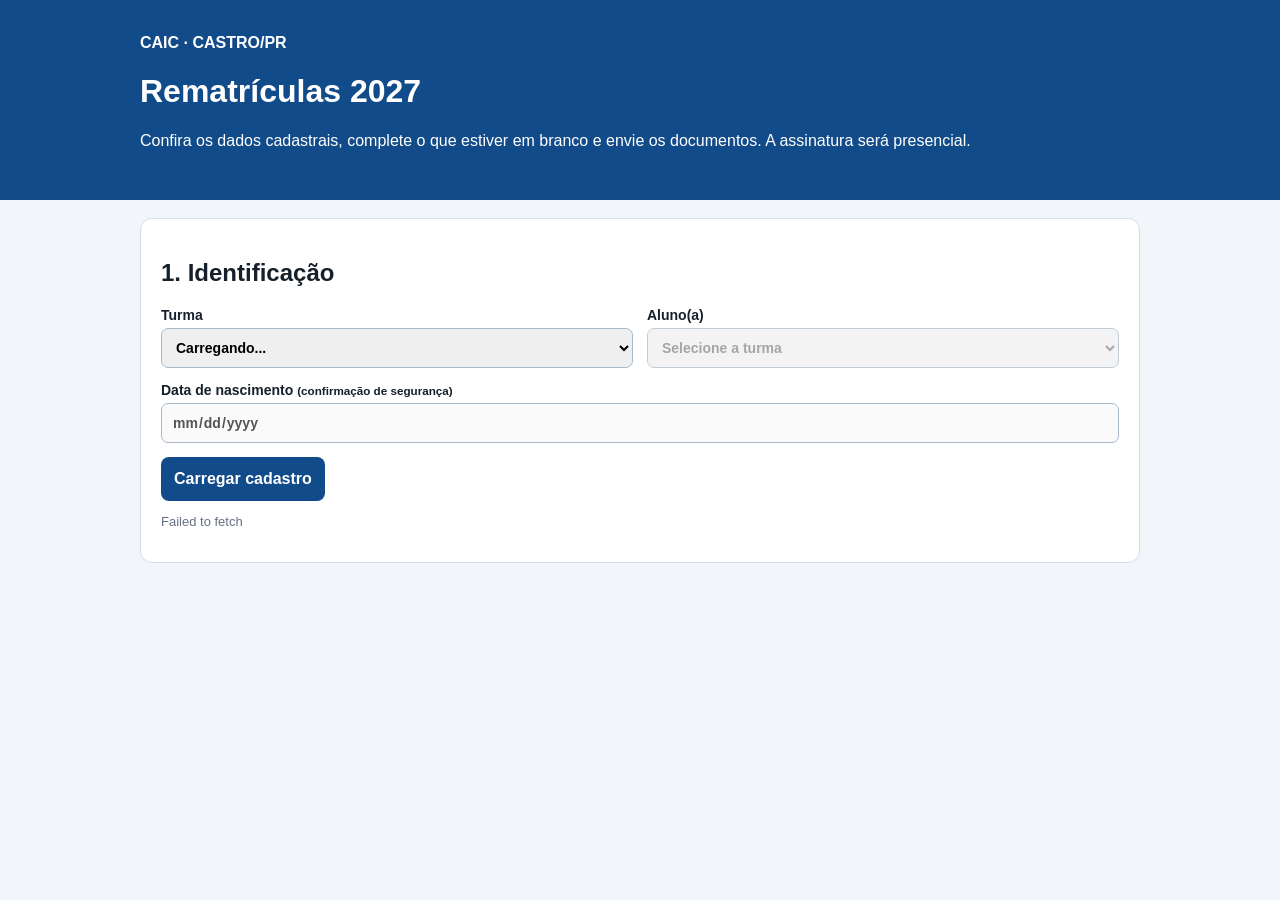
<file: rematriculas2027/index.html>
<!doctype html><html lang="pt-BR"><meta charset="utf-8"><meta name="viewport" content="width=device-width,initial-scale=1"><title>Rematrículas 2027 | CAIC</title><style>
body{margin:0;background:#f2f6fb;color:#15202b;font:16px Arial}.hero{background:#124b89;color:#fff;padding:34px 18px}.wrap{max-width:1000px;margin:auto}.card{background:#fff;margin:18px 0;padding:20px;border:1px solid #d7dee8;border-radius:12px}.grid{display:grid;grid-template-columns:repeat(2,1fr);gap:14px}label{font-weight:bold;font-size:14px}input,select,textarea{box-sizing:border-box;width:100%;padding:10px;margin-top:5px;border:1px solid #aab8c8;border-radius:7px;font:inherit}input[readonly]{background:#f5f7fa}.full{grid-column:1/-1}button{background:#124b89;color:#fff;border:0;border-radius:8px;padding:13px;font-weight:bold;font-size:16px;cursor:pointer}.hint{font-size:13px;color:#667085}.ok{background:#e5f7ea;padding:16px;border-radius:8px}h3{color:#124b89;margin:3px 0 14px}.signature{width:100%;height:180px;border:2px dashed #8fa6c0;border-radius:7px;background:#fff;touch-action:none}.signature-actions{margin-top:7px}@media(max-width:650px){.grid{grid-template-columns:1fr}}
</style><body><header class="hero"><div class="wrap"><b>CAIC · CASTRO/PR</b><h1>Rematrículas 2027</h1><p>Confira os dados cadastrais, complete o que estiver em branco e envie os documentos. A assinatura será presencial.</p></div></header>
<main class="wrap"><div id="result"></div><form id="f"><section class="card"><h2>1. Identificação</h2><div class="grid"><label>Turma<select id="turma" required><option>Carregando...</option></select></label><label>Aluno(a)<select id="aluno" required disabled><option>Selecione a turma</option></select></label><label class="full">Data de nascimento <small>(confirmação de segurança)</small><input id="nascimento" type="date" required disabled></label><div class="full"><button type="button" id="load" disabled>Carregar cadastro</button><p class="hint" id="msg">Selecione turma, aluno e informe a data de nascimento.</p></div></div></section>
<div id="details" hidden>
<section class="card"><h2>2. Dados do(a) estudante</h2><div class="grid" id="estudante"></div></section>
<section class="card"><h2>3. Documentação do(a) estudante</h2><div class="grid" id="documentos"></div></section>
<section class="card"><h2>4. Filiação e responsáveis</h2><div class="grid" id="filiacao"></div></section>
<section class="card"><h2>5. Endereço residencial</h2><div class="grid" id="endereco"></div></section>
<section class="card"><h2>6. Questionário socioeconômico</h2><p class="hint">Preencha ou corrija estas informações para atualização da ficha escolar.</p><div class="grid" id="socio"></div></section>
<section class="card"><h2>7. Documentos obrigatórios</h2><div class="grid"><label>Foto da conta de luz atualizada<input name="conta_luz" type="file" accept="image/jpeg,image/png,image/webp,application/pdf" capture="environment" required></label><label>Declaração/comprovante de vacinação<input name="vacinacao" type="file" accept="image/jpeg,image/png,image/webp,application/pdf" capture="environment" required></label><label class="full">Assinatura do responsável<small> (assine com o dedo ou mouse)</small><canvas class="signature" id="assinaturaCanvas" width="900" height="260" aria-label="Assinatura do responsável"></canvas><input type="hidden" name="assinatura" id="assinatura"><div class="signature-actions"><button type="button" id="limparAssinatura">Limpar assinatura</button></div></label><label class="full"><input type="checkbox" required> Confirmo que as informações e documentos são verdadeiros e comparecerei para assinar o formulário oficial.</label><div class="full"><button>Enviar rematrícula</button></div></div></section></div></form></main>
<script>
const api='https://agrghfjrtkngkugotgwb.supabase.co/functions/v1/rematricula-2027-public',$=x=>document.querySelector(x),t=$('#turma'),a=$('#aluno'),n=$('#nascimento'),l=$('#load'),d=$('#details'),m=$('#msg'),f=$('#f'),r=$('#result');
const esc=s=>String(s??'').replace(/[&<>"']/g,c=>({'&':'&amp;','<':'&lt;','>':'&gt;','"':'&quot;',"'":'&#39;'}[c]));const val=x=>String(x??'').trim();
function campo(nome,rotulo,valor='',opts={}){let tipo=opts.tipo||'text',ro=opts.leitura?' readonly':'',classe=opts.full?' full':'';return '<label class="'+classe+'">'+rotulo+'<input name="'+nome+'" type="'+tipo+'" value="'+esc(valor)+'"'+ro+'></label>'}
function select(nome,rotulo,valor,opcoes){return '<label>'+rotulo+'<select name="'+nome+'">'+opcoes.map(x=>'<option'+(x===valor?' selected':'')+'>'+esc(x)+'</option>').join('')+'</select></label>'}
async function q(u,o){let x=await fetch(u,o),j=await x.json();if(!x.ok)throw Error(j.erro||'Não foi possível carregar o cadastro.');return j}
q(api+'?action=turmas').then(j=>t.innerHTML='<option value="">Selecione</option>'+j.turmas.map(x=>'<option>'+esc(x)+'</option>').join('')).catch(e=>m.textContent=e.message);
t.onchange=async()=>{a.disabled=true;n.disabled=true;l.disabled=true;try{let j=await q(api+'?action=alunos&turma='+encodeURIComponent(t.value));a.innerHTML='<option value="">Selecione</option>'+j.alunos.map(x=>'<option>'+esc(x)+'</option>').join('');a.disabled=false}catch(e){m.textContent=e.message}};
function pronto(){l.disabled=!(a.value&&n.value)}a.onchange=()=>{n.disabled=!a.value;pronto()};n.oninput=pronto;
function render(j){let x=j.coleta||{},al=j.aluno||{},re=j.responsavel||{},en=j.endereco||{};
$('#estudante').innerHTML=campo('aluno_nome','Nome do(a) estudante',al.nome||x.aluno_nome)+campo('cgm','CGM',al.cgm||x.cgm,{leitura:true})+campo('nascimento','Data de nascimento',al.nascimento||x.nascimento,{tipo:'date'})+campo('sexo','Sexo',x.sexo)+campo('raca_cor','Raça/cor',x.raca_cor)+campo('cpf_estudante','CPF do(a) estudante',x.cpf_estudante);
$('#documentos').innerHTML=campo('rg_estudante','RG do(a) estudante',x.rg_estudante)+campo('rg_orgao_emissor','Órgão emissor',x.rg_orgao_emissor)+campo('rg_uf','UF do RG',x.rg_uf)+campo('rg_data_emissao','Data de emissão do RG',x.rg_data_emissao)+campo('certidao_tipo','Tipo de certidão',x.certidao_tipo)+campo('certidao_numero','Número/matrícula da certidão',x.certidao_numero)+campo('cns','Cartão SUS/CNS',x.cns)+campo('nis','NIS',x.nis);
$('#filiacao').innerHTML=campo('responsavel_nome','Responsável legal',re.nome||x.responsavel_nome)+campo('responsavel_parentesco','Vínculo',re.parentesco||x.responsavel_parentesco)+campo('responsavel_cpf','CPF do responsável',x.responsavel_cpf)+campo('telefone_responsavel','Telefone/WhatsApp',re.telefone||x.telefone_responsavel)+campo('email_responsavel','E-mail',re.email||x.email_responsavel,{full:true})+campo('mae_nome','Nome da mãe',x.mae_nome)+campo('mae_cpf','CPF da mãe',x.mae_cpf)+campo('mae_rg','RG da mãe',x.mae_rg)+campo('mae_rg_uf','UF do RG da mãe',x.mae_rg_uf)+campo('mae_telefone','Telefone da mãe',x.mae_telefone)+campo('pai_nome','Nome do pai',x.pai_nome)+campo('pai_cpf','CPF do pai',x.pai_cpf)+campo('pai_rg','RG do pai',x.pai_rg)+campo('pai_rg_uf','UF do RG do pai',x.pai_rg_uf)+campo('pai_telefone','Telefone do pai',x.pai_telefone);
$('#endereco').innerHTML=campo('endereco','Nome da rua/endereço',en.logradouro||x.endereco,{full:true})+campo('numero','Número',en.numero||x.numero)+campo('complemento','Complemento',en.complemento||x.complemento)+campo('bairro','Bairro',en.bairro||x.bairro)+campo('cep','CEP',en.cep||x.cep)+campo('cidade','Cidade',en.cidade||x.cidade)+campo('uf','Estado/UF',en.uf||x.uf);
$('#socio').innerHTML=select('moradia','Tipo de moradia','',['Própria','Alugada','Cedida','Outra'])+campo('pessoas_residencia','Quantas pessoas moram na residência','',{tipo:'number'})+select('renda_familiar','Faixa de renda familiar mensal','',['Até 1 salário mínimo','De 1 a 2 salários mínimos','De 2 a 3 salários mínimos','Acima de 3 salários mínimos'])+select('programa_social','Recebe benefício social?','',['Não','Bolsa Família','BPC','Outro'])+campo('cadunico','NIS/CadÚnico do benefício, se houver','')+campo('observacoes_socio','Informações socioeconômicas relevantes','',{full:true});
}
l.onclick=async()=>{l.disabled=true;try{let j=await q(api+'?action=responsavel',{method:'POST',headers:{'content-type':'application/json'},body:JSON.stringify({turma:t.value,nome:a.value,nascimento:n.value})});render(j);d.hidden=false;m.textContent='Dados do SERE carregados. Confira e corrija se necessário.';d.scrollIntoView({behavior:'smooth'})}catch(e){m.textContent=e.message}finally{pronto()}};
const assinaturaCanvas=$('#assinaturaCanvas'),assinaturaInput=$('#assinatura'),limparAssinatura=$('#limparAssinatura');let assinou=false;if(assinaturaCanvas){const ctx=assinaturaCanvas.getContext('2d');ctx.lineWidth=3;ctx.lineCap='round';ctx.strokeStyle='#15202b';let ativo=false,ultimo;const ponto=e=>{const r=assinaturaCanvas.getBoundingClientRect();return{x:(e.clientX-r.left)*assinaturaCanvas.width/r.width,y:(e.clientY-r.top)*assinaturaCanvas.height/r.height}};assinaturaCanvas.addEventListener('pointerdown',e=>{ativo=true;ultimo=ponto(e);assinaturaCanvas.setPointerCapture(e.pointerId)});assinaturaCanvas.addEventListener('pointermove',e=>{if(!ativo)return;const p=ponto(e);ctx.beginPath();ctx.moveTo(ultimo.x,ultimo.y);ctx.lineTo(p.x,p.y);ctx.stroke();ultimo=p;assinou=true});const finalizar=()=>{if(assinou)assinaturaInput.value=assinaturaCanvas.toDataURL('image/png')};assinaturaCanvas.addEventListener('pointerup',e=>{ativo=false;finalizar()});assinaturaCanvas.addEventListener('pointercancel',()=>ativo=false);limparAssinatura.onclick=()=>{ctx.clearRect(0,0,assinaturaCanvas.width,assinaturaCanvas.height);assinou=false;assinaturaInput.value=''}};
f.onsubmit=async e=>{e.preventDefault();if(!f.reportValidity())return;if(!assinou){alert('Assine no campo de assinatura antes de enviar.');return}let fd=new FormData(f);fd.append('turma',t.value);try{let j=await q(api+'?action=enviar',{method:'POST',body:fd});f.hidden=true;r.innerHTML='<p class="ok"><b>Rematrícula recebida!</b><br>Protocolo: '+j.protocolo+'. Guarde este número.</p>'}catch(e){alert(e.message)}};
</script></body></html>
</file>
